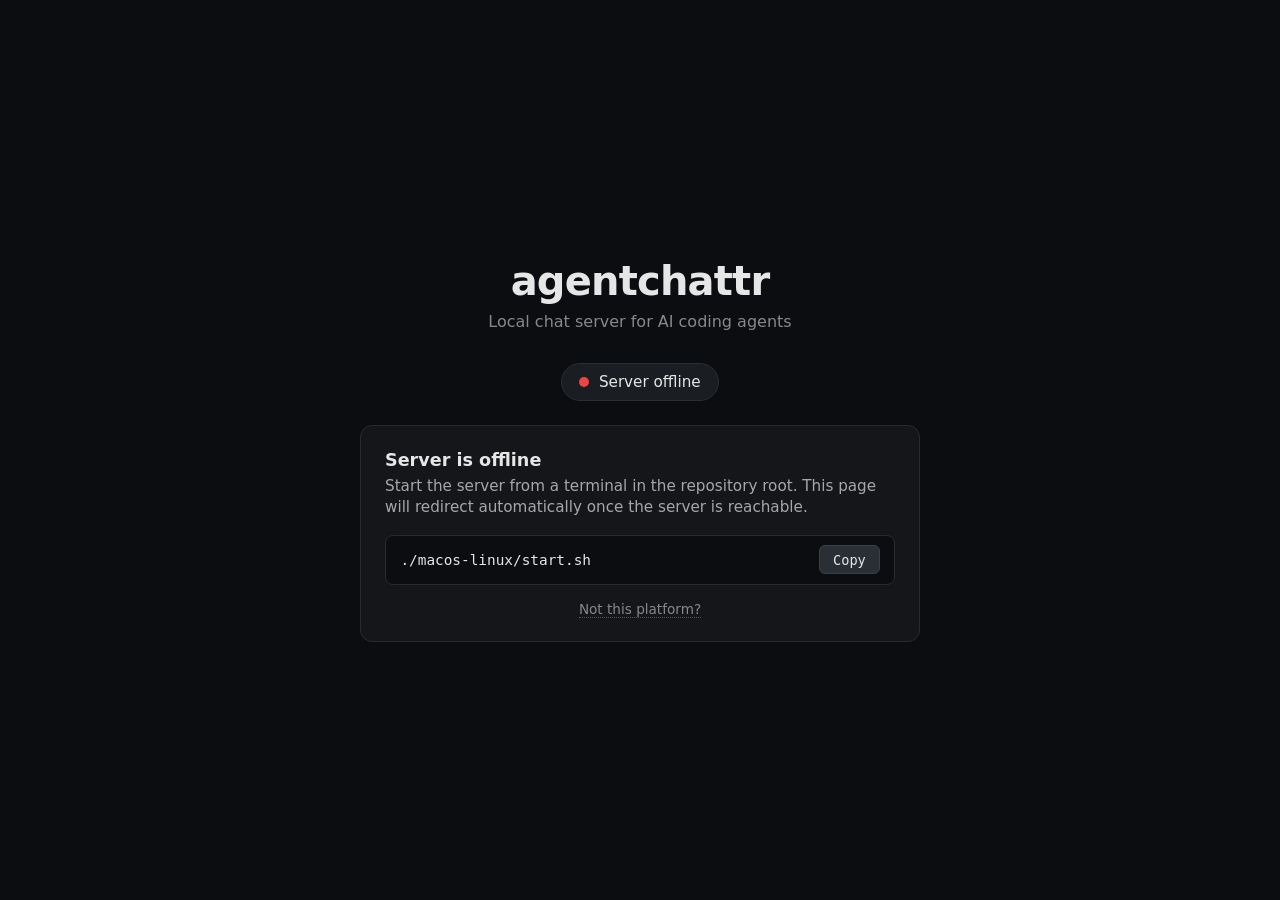
<file: open_chat.html>
<!DOCTYPE html>
<html lang="en">
<head>
<meta charset="utf-8">
<meta name="viewport" content="width=device-width, initial-scale=1">
<title>agentchattr</title>
<style>
  :root { color-scheme: dark; }
  * { box-sizing: border-box; }
  html, body { margin: 0; padding: 0; }
  body {
    min-height: 100vh;
    display: flex;
    flex-direction: column;
    align-items: center;
    justify-content: center;
    background: #0b0d10;
    color: #e6e6e6;
    font-family: -apple-system, BlinkMacSystemFont, "Segoe UI", system-ui, sans-serif;
    padding: 2rem 1rem;
  }
  h1 {
    font-size: 2.5rem;
    margin: 0 0 0.5rem;
    letter-spacing: -0.02em;
    font-weight: 600;
  }
  .subtitle {
    color: #888;
    font-size: 1rem;
    margin-bottom: 2rem;
    text-align: center;
  }
  .status {
    display: inline-flex;
    align-items: center;
    gap: 0.6rem;
    padding: 0.55rem 1.1rem;
    background: #1a1d22;
    border: 1px solid #2a2e35;
    border-radius: 999px;
    font-size: 0.95rem;
    margin-bottom: 1.5rem;
  }
  .dot {
    width: 10px; height: 10px;
    border-radius: 50%;
    background: #666;
    flex-shrink: 0;
  }
  .status.checking .dot { background: #eab308; animation: pulse 1.2s ease-in-out infinite; }
  .status.online   .dot { background: #22c55e; }
  .status.offline  .dot { background: #ef4444; }
  @keyframes pulse {
    0%, 100% { opacity: 1; }
    50%      { opacity: 0.35; }
  }
  .card {
    max-width: 560px;
    width: 100%;
    background: #141619;
    border: 1px solid #262a31;
    border-radius: 12px;
    padding: 1.5rem;
    display: none;
  }
  .card.show { display: block; }
  .card h2 {
    margin: 0 0 0.4rem;
    font-size: 1.1rem;
    font-weight: 600;
  }
  .card p {
    color: #a7a7a7;
    margin: 0 0 1rem;
    font-size: 0.95rem;
    line-height: 1.4;
  }
  .cmd {
    display: flex;
    gap: 0.5rem;
    background: #0b0d10;
    border: 1px solid #262a31;
    border-radius: 8px;
    padding: 0.6rem 0.9rem;
    font-family: ui-monospace, SFMono-Regular, Menlo, Consolas, monospace;
    font-size: 0.9rem;
    align-items: center;
  }
  .cmd code {
    flex: 1;
    overflow-x: auto;
    white-space: nowrap;
    color: #e6e6e6;
  }
  .cmd button {
    background: #2a2e35;
    border: 1px solid #3a3f48;
    color: #e6e6e6;
    border-radius: 6px;
    padding: 0.35rem 0.8rem;
    cursor: pointer;
    font-size: 0.85rem;
    font-family: inherit;
    flex-shrink: 0;
  }
  .cmd button:hover { background: #3a3f48; }
  .cmd button.ok { background: #15803d; border-color: #16a34a; }
  .all-cmds { display: none; }
  .all-cmds.show { display: block; margin-top: 1rem; }
  .all-cmds h3 {
    margin: 0 0 0.5rem;
    font-size: 0.9rem;
    color: #a7a7a7;
    font-weight: 500;
  }
  .all-cmds .cmd { margin-bottom: 0.5rem; }
  .hint {
    color: #666;
    font-size: 0.85rem;
    margin-top: 1rem;
    text-align: center;
  }
  .hint a {
    color: #888;
    text-decoration: none;
    border-bottom: 1px dotted #555;
    cursor: pointer;
  }
  .hint a:hover { color: #bbb; }
</style>
</head>
<body>
  <h1>agentchattr</h1>
  <div class="subtitle">Local chat server for AI coding agents</div>

  <div class="status checking" id="status">
    <span class="dot"></span>
    <span id="status-text">Checking server&hellip;</span>
  </div>

  <div class="card" id="offline-card">
    <h2>Server is offline</h2>
    <p>Start the server from a terminal in the repository root. This page will redirect automatically once the server is reachable.</p>
    <div class="cmd">
      <code id="cmd-text">./macos-linux/start.sh</code>
      <button id="copy-btn" type="button">Copy</button>
    </div>
    <div class="all-cmds" id="all-cmds">
      <h3>Other platforms</h3>
      <div class="cmd"><code>./macos-linux/start.sh</code><button data-copy="./macos-linux/start.sh" type="button">Copy</button></div>
      <div class="cmd"><code>windows\start.bat</code><button data-copy="windows\start.bat" type="button">Copy</button></div>
    </div>
    <div class="hint">
      <a id="show-all">Not this platform?</a>
    </div>
  </div>

<script>
(function () {
  "use strict";

  var SERVER_URL      = "http://127.0.0.1:8300/";
  var PROBE_TIMEOUT   = 2000;
  var BACKOFF_INITIAL = 1000;
  var BACKOFF_MAX     = 5000;

  var statusEl    = document.getElementById("status");
  var statusText  = document.getElementById("status-text");
  var offlineCard = document.getElementById("offline-card");
  var cmdText     = document.getElementById("cmd-text");
  var copyBtn     = document.getElementById("copy-btn");
  var showAll     = document.getElementById("show-all");
  var allCmds     = document.getElementById("all-cmds");

  function detectPlatform() {
    var ua   = (navigator.userAgent || "").toLowerCase();
    var plat = (navigator.platform  || "").toLowerCase();
    if (plat.indexOf("win") === 0 || ua.indexOf("windows") !== -1) return "windows";
    if (plat.indexOf("mac") !== -1 || ua.indexOf("mac os")  !== -1) return "unix";
    if (plat.indexOf("linux") !== -1 || ua.indexOf("linux") !== -1) return "unix";
    return null;
  }

  function setDefaultCommand() {
    var p = detectPlatform();
    if (p === "windows") {
      cmdText.textContent = "windows\\start.bat";
    } else if (p === "unix") {
      cmdText.textContent = "./macos-linux/start.sh";
    } else {
      // Unknown platform: show everything by default so user can't pick wrong.
      allCmds.classList.add("show");
    }
  }

  function markCopied(btn) {
    var orig = btn.textContent;
    btn.textContent = "Copied";
    btn.classList.add("ok");
    setTimeout(function () {
      btn.textContent = orig;
      btn.classList.remove("ok");
    }, 1200);
  }

  function copyText(text, btn) {
    if (navigator.clipboard && navigator.clipboard.writeText) {
      navigator.clipboard.writeText(text).then(
        function () { markCopied(btn); },
        function () { fallbackCopy(text, btn); }
      );
    } else {
      fallbackCopy(text, btn);
    }
  }

  function fallbackCopy(text, btn) {
    var ta = document.createElement("textarea");
    ta.value = text;
    ta.style.position = "fixed";
    ta.style.opacity  = "0";
    document.body.appendChild(ta);
    ta.select();
    try { document.execCommand("copy"); markCopied(btn); } catch (e) { /* noop */ }
    document.body.removeChild(ta);
  }

  copyBtn.addEventListener("click", function () {
    copyText(cmdText.textContent, copyBtn);
  });

  var others = document.querySelectorAll("[data-copy]");
  for (var i = 0; i < others.length; i++) {
    (function (b) {
      b.addEventListener("click", function () { copyText(b.getAttribute("data-copy"), b); });
    })(others[i]);
  }

  showAll.addEventListener("click", function (e) {
    e.preventDefault();
    allCmds.classList.toggle("show");
  });

  // CORS-safe reachability probe.
  // mode: "no-cors" makes the request fire-and-forget — the opaque response
  // is enough to confirm the server is listening. A network failure (server
  // down) rejects; a 404/redirect/etc still resolves, which is what we want.
  function probe() {
    return new Promise(function (resolve) {
      var controller = (typeof AbortController !== "undefined") ? new AbortController() : null;
      var timer = setTimeout(function () {
        if (controller) controller.abort();
        resolve(false);
      }, PROBE_TIMEOUT);

      var opts = { mode: "no-cors", cache: "no-store" };
      if (controller) opts.signal = controller.signal;

      fetch(SERVER_URL, opts).then(
        function () { clearTimeout(timer); resolve(true); },
        function () { clearTimeout(timer); resolve(false); }
      );
    });
  }

  function showOffline() {
    statusEl.className = "status offline";
    statusText.textContent = "Server offline";
    offlineCard.classList.add("show");
  }

  function showOnline() {
    statusEl.className = "status online";
    statusText.textContent = "Server online \u2014 redirecting\u2026";
    offlineCard.classList.remove("show");
    setTimeout(function () { window.location.href = SERVER_URL; }, 300);
  }

  var backoff = BACKOFF_INITIAL;

  function tick() {
    probe().then(function (up) {
      if (up) { showOnline(); return; }
      showOffline();
      setTimeout(tick, backoff);
      backoff = Math.min(Math.round(backoff * 1.5), BACKOFF_MAX);
    });
  }

  setDefaultCommand();
  tick();
})();
</script>
</body>
</html>
</file>
